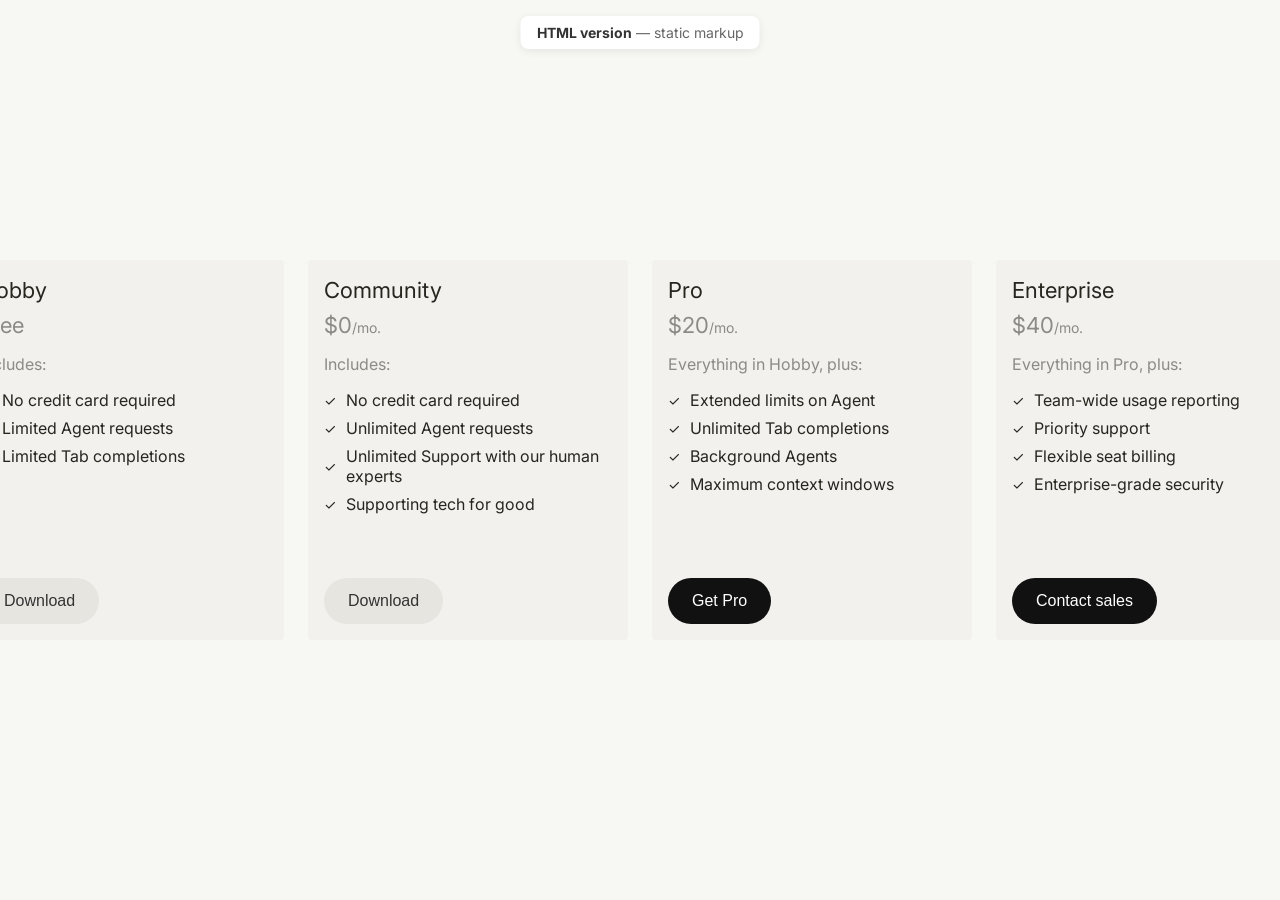
<file: index.html>
<!-- HTML5 document declaration -->
<!DOCTYPE html>
<!-- Root HTML element, language set to English -->
<html lang="en">
<head>
    <!-- Character encoding so text renders correctly -->
    <meta charset="UTF-8">
    <!-- Make layout scale nicely on mobile and desktop -->
    <meta name="viewport" content="width=device-width, initial-scale=1.0">
    <!-- Text shown in the browser tab -->
    <title>Pricing Plans — HTML version</title>
    <!-- Performance hint: start connecting to Google Fonts early -->
    <link rel="preconnect" href="https://fonts.googleapis.com">
    <link rel="preconnect" href="https://fonts.gstatic.com" crossorigin>
    <!-- Import Inter font family from Google Fonts -->
    <link href="https://fonts.googleapis.com/css2?family=Inter:wght@400;500;600;700&display=swap" rel="stylesheet">
    <!-- Main stylesheet for this pricing layout -->
    <link rel="stylesheet" href="styles.css">
</head>
<body>
    <!-- Small fixed label describing which version of the layout this is -->
    <p class="page-label"><strong>HTML version</strong> — static markup</p>

    <!-- Flexible container that holds all pricing cards side by side -->
    <div class="cards-container">
        <!-- Single pricing card: Hobby plan -->
        <div class="card">
            <!-- Top section of the card with title, price and features -->
            <div class="card-top">
                <!-- Plan name -->
                <h3 class="card-title">Hobby</h3>
                <!-- Price area (here just shows "Free") -->
                <p class="card-price">
                    <span class="card-price-amount">Free</span>
                </p>                <!-- List of what is included for this plan -->
                <div class="card-content">
                    <p class="includes-text">Includes:</p>
                    <!-- Features shown as a bullet list with checkmarks -->
                    <ul class="features-list">
                        <li>
                            <!-- Visual check icon before each feature -->
                            <span class="checkmark">✓</span>
                            No credit card required
                        </li>
                        <li>
                            <span class="checkmark">✓</span>
                            Limited Agent requests
                        </li>
                        <li>
                            <span class="checkmark">✓</span>
                            Limited Tab completions
                        </li>
                    </ul>
                </div>
            </div>
            <!-- Call-to-action button for downloading the Hobby plan (secondary style) -->
            <button class="download-button secondary">Download</button>
        </div>

        <!-- Single pricing card: Community plan -->
        <div class="card">
            <div class="card-top">
                <h3 class="card-title">Community</h3>
                <p class="card-price">
                    <span class="card-price-amount">$0</span>
                    <span class="card-price-period">/mo.</span>
                </p>
                <div class="card-content">
                    <p class="includes-text">Includes:</p>
                    <ul class="features-list">
                        <li>
                            <span class="checkmark">✓</span>
                            No credit card required
                        </li>
                        <li>
                            <span class="checkmark">✓</span>
                            Unlimited Agent requests
                        </li>
                        <li>
                            <span class="checkmark">✓</span>
                            Unlimited Support with our human experts
                        </li>
                        <li>
                            <span class="checkmark">✓</span>
                            Supporting tech for good
                        </li>
                    </ul>
                </div>
            </div>
            <!-- Button style and label now match the Hobby plan -->
            <button class="download-button secondary">Download</button>
        </div>

        <!-- Single pricing card: Pro plan (with primary emphasis on the button) -->
        <div class="card">
            <div class="card-top">
                <!-- Plan name -->
                <h3 class="card-title">Pro</h3>
                <!-- Price area with amount and billing period -->
                <p class="card-price">
                    <span class="card-price-amount">$20</span>
                    <span class="card-price-period">/mo.</span>
                </p>
                <!-- Additional features on top of the Hobby plan -->
                <div class="card-content">
                    <p class="includes-text">Everything in Hobby, plus:</p>
                    <ul class="features-list">
                        <li>
                            <span class="checkmark">✓</span>
                            Extended limits on Agent
                        </li>
                        <li>
                            <span class="checkmark">✓</span>
                            Unlimited Tab completions
                        </li>
                        <li>
                            <span class="checkmark">✓</span>
                            Background Agents
                        </li>
                        <li>
                            <span class="checkmark">✓</span>
                            Maximum context windows
                        </li>
                    </ul>
                </div>
            </div>
            <!-- Primary call-to-action button that highlights the Pro plan -->
            <button class="download-button primary">Get Pro</button>

        </div>

        <!-- Single pricing card: Enterprise plan (built the same way as the others) -->
        <div class="card">
            <div class="card-top">
                <!-- Plan name -->
                <h3 class="card-title">Enterprise</h3>
                <!-- Price area with amount and billing period -->
                <p class="card-price">
                    <span class="card-price-amount">$40</span>
                    <span class="card-price-period">/mo.</span>
                </p>
                <!-- Enterprise features on top of the Pro plan -->
                <div class="card-content">
                    <p class="includes-text">Everything in Pro, plus:</p>
                    <ul class="features-list">
                        <li>
                            <span class="checkmark">✓</span>
                            Team-wide usage reporting
                        </li>
                        <li>
                            <span class="checkmark">✓</span>
                            Priority support
                        </li>
                        <li>
                            <span class="checkmark">✓</span>
                            Flexible seat billing
                        </li>
                        <li>
                            <span class="checkmark">✓</span>
                            Enterprise-grade security
                        </li>
                    </ul>
                </div>
            </div>
            <!-- Primary call-to-action button that promotes the Enterprise plan -->
            <button class="download-button primary">Contact sales</button>
        </div>
    </div>
</body>
</html>
</file>
<file: styles.css>
/* Global reset so spacing behaves consistently across elements */
* {
    margin: 0;
    padding: 0;
    box-sizing: border-box;
}

/* Page-level layout and base typography */
body {
    /* Main typeface and system fallbacks */
    font-family: 'Inter', -apple-system, BlinkMacSystemFont, 'Segoe UI', Roboto, sans-serif;
    /* Soft neutral background behind the cards */
    background-color: #f7f7f4;
    /* Center the cards container both vertically and horizontally */
    display: flex;
    justify-content: center;
    align-items: center;
    /* Make body at least full viewport height for vertical centering */
    min-height: 100vh;
    /* Add breathing room on smaller screens */
    padding: 20px;
}

/* Container that holds the two pricing cards side by side */
.cards-container {
    display: flex;
    /* Place cards in a row on wide screens */
    flex-direction: row;
    /* Visual gap between the cards */
    gap: 24px;
    /* Keep cards on one line instead of wrapping */
    flex-wrap: nowrap;
    /* Center the group of cards horizontally */
    justify-content: center;
    /* Align card tops to line up visually */
    align-items: flex-start;
}

/* Individual pricing card */
.card {
    display: flex;
    flex-direction: column;
    /* Ensure the card has enough vertical space for content */
    min-height: 380px;
    /* Slightly darker neutral background than the page */
    background-color: #f2f1ed;
    border-radius: 4px;
    /* Inner padding around the content */
    padding: 16px;
    /* Fixed width to make cards consistent */
    width: 320px;
    /* Prevent the card from shrinking when space is tight */
    flex-shrink: 0;
}

/* Top section of the card containing title, price and features */
.card-top {
    display: flex;
    flex-direction: column;
}

/* Plan title (Hobby, Pro, etc.) */
.card-title {
    font-size: 22px;
    line-height: 28px;
    font-weight: 400;
    color: #26251e;
    /* Space below the title before the price */
    margin-bottom: 8px;
}

/* Container for the price and optional period label */
.card-price {
    font-size: 20px;
    /* Muted text color to keep price soft */
    color: rgba(38, 37, 30, 0.5);
    /* Keep amount and period on one line */
    display: inline-flex;
    /* Align numbers and period nicely on the baseline */
    align-items: baseline;
}

/* Main price amount (e.g. Free, $20) */
.card-price-amount {
    font-size: 22px;
    font-weight: 400;
    color: rgba(38, 37, 30, 0.5);
}

/* Price period (e.g. /mo.) */
.card-price-period {
    font-size: 14px;
    color: rgba(38, 37, 30, 0.5);
}

/* Wrapper around the "Includes" label and features list */
.card-content {
    /* Space below the content to separate from the button */
    margin-bottom: 32px;
}

/* "Includes" / "Everything in Hobby, plus:" label text */
.includes-text {
    font-size: 16px;
    color: rgba(38, 37, 30, 0.5);
    /* Space above and below the label */
    margin: 16px 0px;
}

/* Features list beneath each plan */
.features-list {
    /* Remove default bullets and left padding */
    list-style: none;
    padding: 0;
}

/* Individual feature item row */
.features-list li {
    display: flex;
    align-items: center;
    /* Vertical spacing between features */
    margin-bottom: 8px;
    font-size: 16px;
    color: #26251e;
}

/* Checkmark icon that appears before each feature */
.checkmark {
    color: #26251e;
    font-size: 14px;
    /* Space between checkmark and feature text */
    margin-right: 10px;
    font-weight: 400;
}

/* Base styling shared by all CTA buttons */
.download-button {
    /* Push button to the bottom of the card */
    margin-top: auto;
    /* Make button as wide as its content */
    width: fit-content;
    /* Neutral button background for secondary style */
    background-color: #e6e5e0;
    border: none;
    /* Pill-shaped button */
    border-radius: 999px;
    /* Comfortable click/tap area */
    padding: 14px 24px;
    font-size: 16px;
    font-weight: 500;
    color: #333;
    cursor: pointer;
    /* Smooth background color changes on hover/active */
    transition: background-color 0.2s ease;
}

/* Hover state for secondary button */
.download-button:hover {
    background-color: #D8D6CE;
}

/* Active (pressed) state for secondary button */
.download-button:active {
    background-color: #D8D6CE;
}

/* Primary button variant used for the Pro plan */
.download-button.primary {
    background-color: #111;
    color: #fff;
}

/* Hover state for primary button */
.download-button.primary:hover {
    background-color: #333;
}

/* Active (pressed) state for primary button */
.download-button.primary:active {
    background-color: #333;
}

.download-button.tertiary {
    background-color: transparent;
    border: 1px solid #c2c0b7;
    color: #333;
}

.download-button.tertiary:hover {
    /* Match secondary button hover background color */
    background-color: #D8D6CE;
    border-color: #979386;
}

.download-button.tertiary:active {
    background-color: #f2f1ed;
}

/* Fixed label at the top that identifies this as the HTML version */
.page-label {
    position: fixed;
    top: 16px;
    left: 50%;
    /* Center horizontally relative to the viewport */
    transform: translateX(-50%);
    font-size: 14px;
    color: #666;
    background: #fff;
    /* Subtle padding and rounded corners to make it feel like a tag */
    padding: 8px 16px;
    border-radius: 8px;
    /* Soft shadow so it floats above the layout */
    box-shadow: 0 2px 8px rgba(0,0,0,0.08);
}

/* Slightly darker text for the strong label inside the tag */
.page-label strong {
    color: #333;
}
</file>
